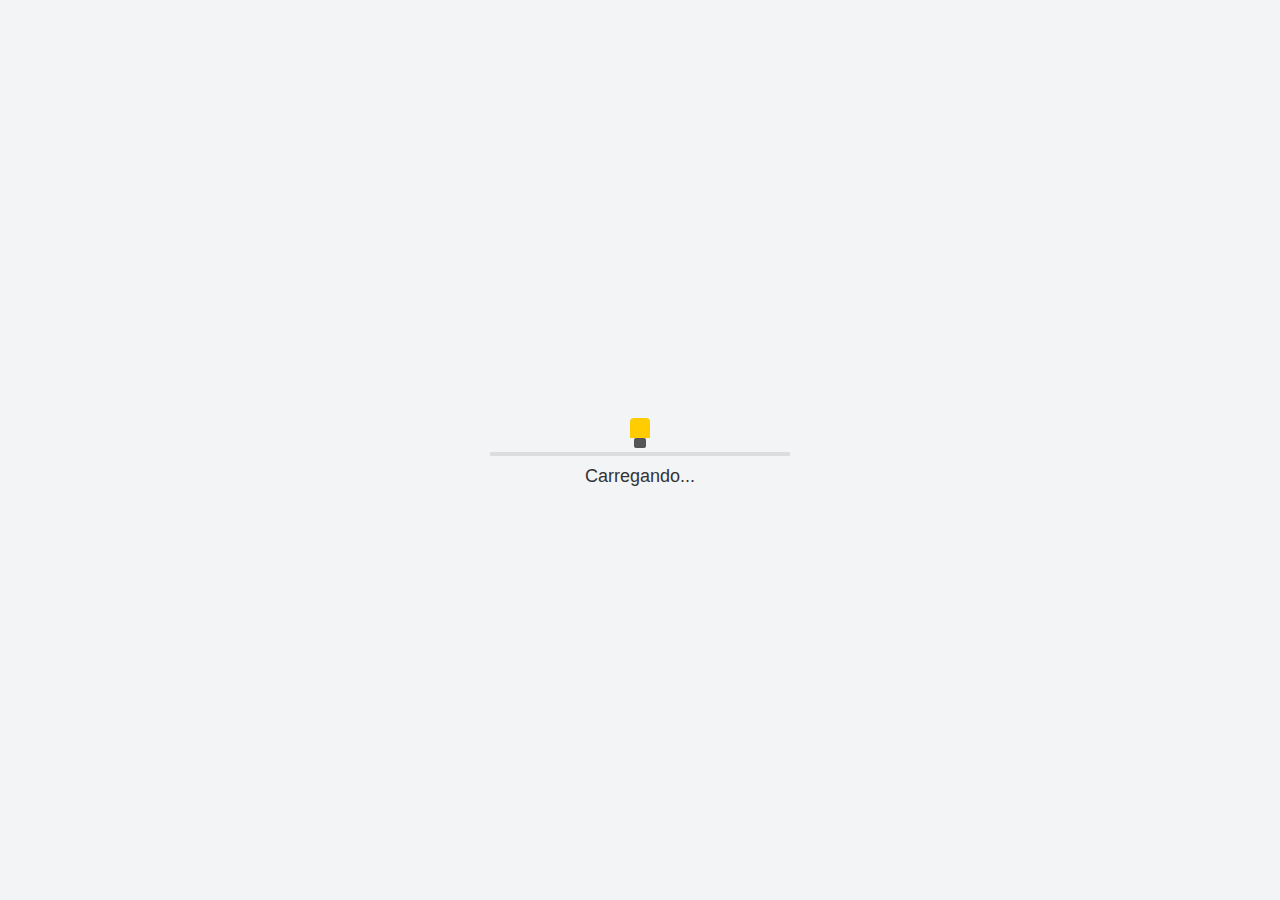
<file: index.html>
<!DOCTYPE html>
<html lang="pt-br">
<head>
  <meta charset="UTF-8">
  <meta name="viewport" content="width=device-width, initial-scale=1.0">
  <title>Carregamento Escolar</title>
  <style>
    /* Estilos gerais */
    body, html {
      margin: 0;
      padding: 0;
      display: flex;
      justify-content: center;
      align-items: center;
      height: 100vh;
      background-color: #f3f4f6;
      font-family: Arial, sans-serif;
    }

    /* Container da tela de carregamento */
    .loading-container {
      text-align: center;
    }

    /* Lápis */
    .pencil {
      display: inline-block;
      position: relative;
      width: 20px;
      height: 20px;
      background-color: #ffcc00;
      border-radius: 4px 4px 0 0;
      margin-bottom: -10px;
      animation: move 2s ease-in-out infinite;
    }
    .pencil::before {
      content: "";
      position: absolute;
      bottom: -10px;
      left: 4px;
      width: 12px;
      height: 10px;
      background-color: #555;
      border-radius: 2px;
    }

    /* Linha de carregamento (efeito de escrita) */
    .loading-line {
      width: 300px;
      height: 4px;
      background-color: #ddd;
      overflow: hidden;
      position: relative;
      margin-top: 20px;
    }
    .loading-line::before {
      content: "";
      position: absolute;
      height: 100%;
      width: 0;
      background-color: #007acc;
      animation: loading 2s ease-in-out infinite;
    }

    /* Texto de loading */
    .loading-text {
      margin-top: 10px;
      font-size: 18px;
      color: #333;
    }

    /* Animação da linha de carregamento */
    @keyframes loading {
      0% { width: 0; }
      50% { width: 100%; }
      100% { width: 0; }
    }

    /* Animação de movimento do lápis */
    @keyframes move {
      0% { transform: translateX(0); }
      50% { transform: translateX(280px); }
      100% { transform: translateX(0); }
    }
  </style>
<meta name="theme-color" content="#0000FF">
</head>
<body>
  <div class="loading-container">
    <!-- Lápis -->
    <div class="pencil"></div>
    <!-- Linha de carregamento -->
    <div class="loading-line"></div>
    <!-- Texto de loading -->
    <div class="loading-text">Carregando...</div>
  </div>
  
  <script>
    
    setTimeout(()=> {
      
      
      window.location.href = "jogos.html"
      
    },3000)
    
    
  </script>
</body>
</html>
</file>
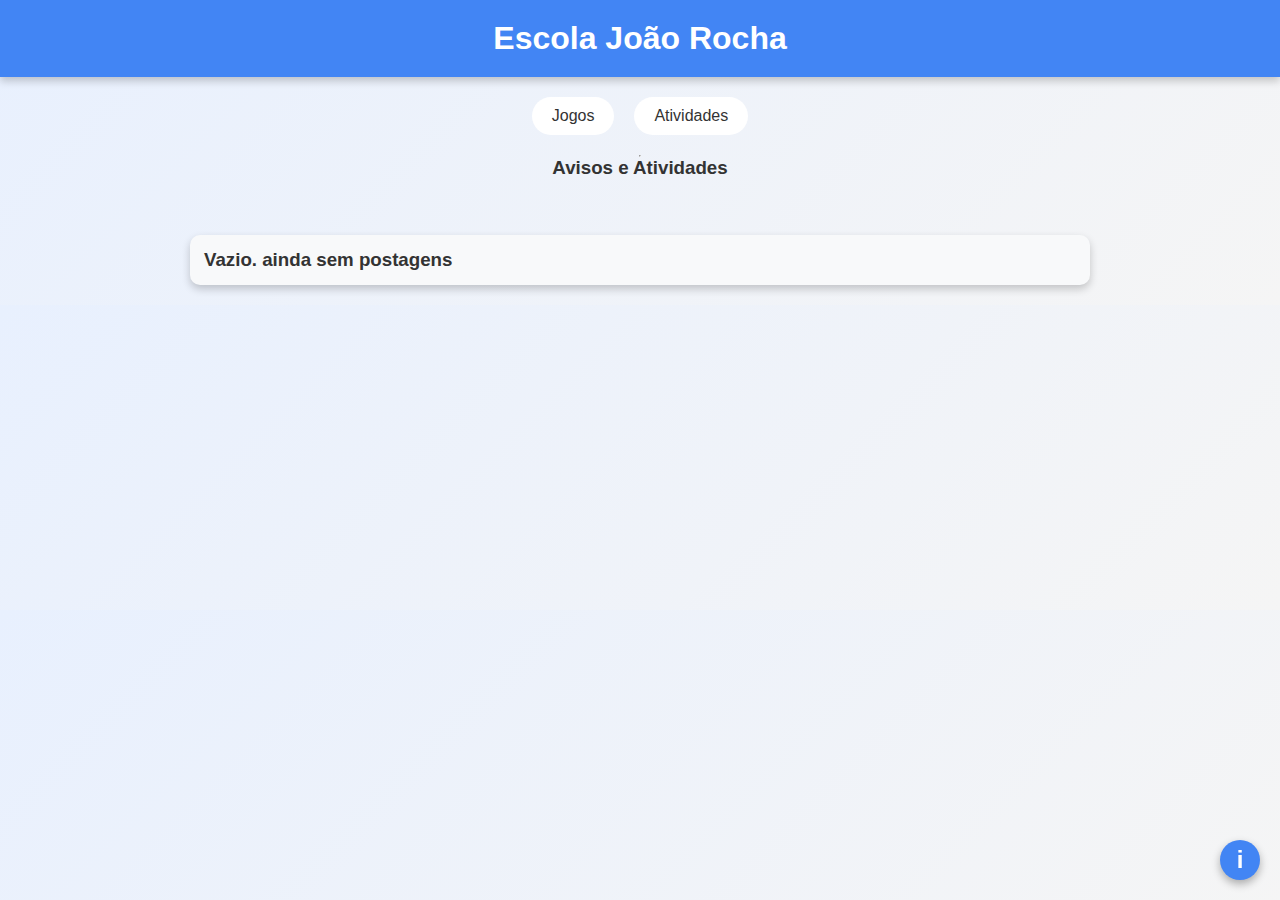
<file: atividades.html>
<!DOCTYPE html>
<html lang="pt-br">
<head>
    <meta charset="UTF-8">
    <meta name="viewport" content="width=device-width, initial-scale=1.0">
    <title>Escola João Rocha - Jogos e Atividades</title>
    <link rel="stylesheet" href="style.css">
    <link rel="manifest" href="app.json">
<meta name="theme-color" content="#0000FF">
</head>
<body>
    <header>
        <h1>Escola João Rocha</h1>
    </header>

    <div class="tabs">
        <a class="tab-link"  id="defaultOpen" href="jogos.html">Jogos</a>
        <a class="tab-link" href="atividades.html">Atividades</a>
    </div>
    <hr>
 <h3>Avisos e Atividades</h3>
 <br><br>
 <div id="feed">
   <h3>Vazio. ainda sem postagens</h3>
 </div>
    <div class="info-icon" onclick="showAlert()">i</div>
    <script src="info.js">info.js</script>
    <script src="main.js"></script>
</body>
</html>
</file>
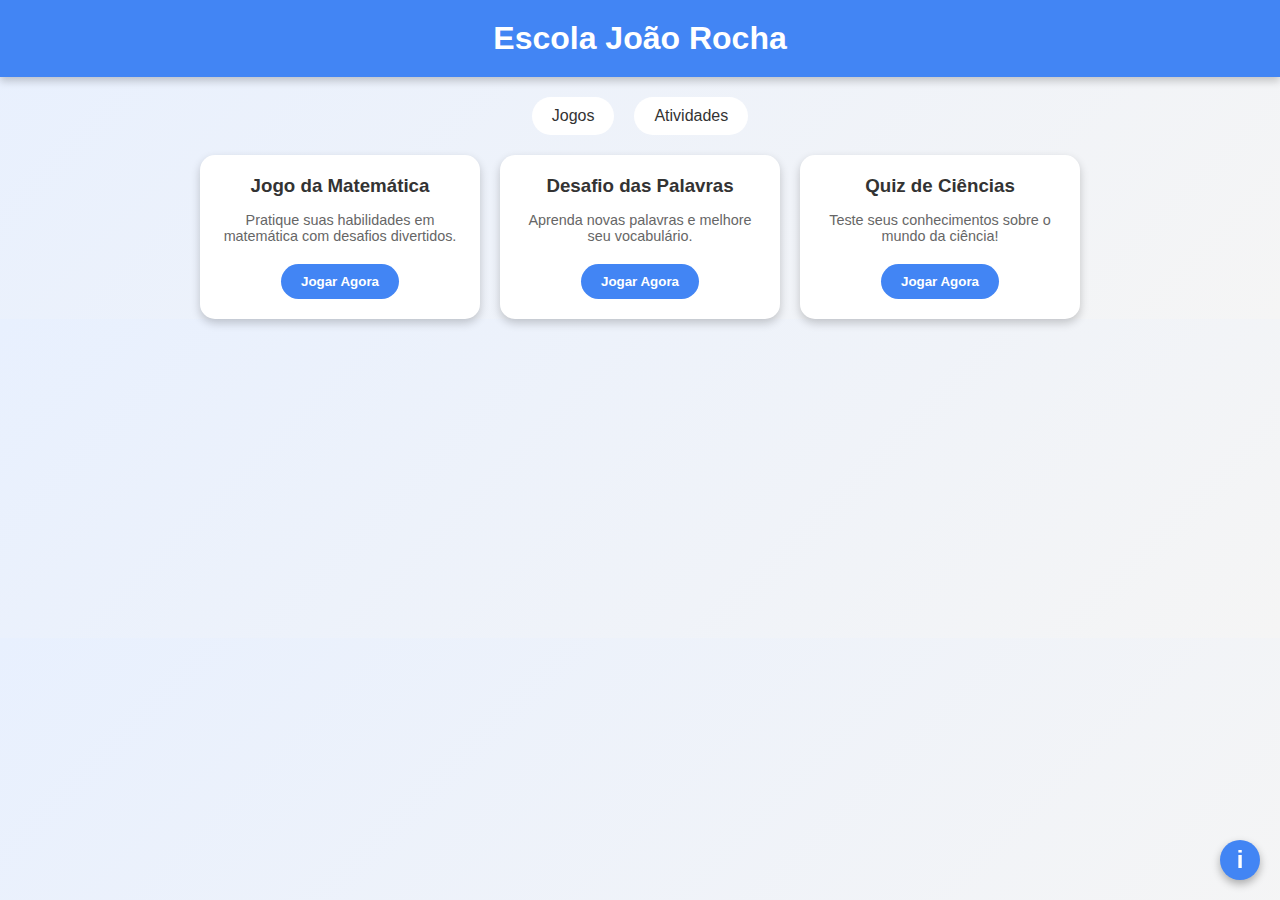
<file: jogos.html>
<!DOCTYPE html>
<html lang="pt-br">
<head>
    <meta charset="UTF-8">
    <meta name="viewport" content="width=device-width, initial-scale=1.0">
    <title>Escola João Rocha - Jogos e Atividades</title>
    <link rel="stylesheet" href="style.css">
    <link rel="manifest" href="app.json">
<meta name="theme-color" content="#0000FF">
</head>
<body>
    <header>
        <h1>Escola João Rocha</h1>
    </header>

    <div class="tabs">
        <a class="tab-link"  id="defaultOpen" href="jogos.html">Jogos</a>
        <a class="tab-link" href="atividades.html">Atividades</a>
    </div>

<div class="card-container">
            <div class="card">
                <h3>Jogo da Matemática</h3>
                <p>Pratique suas habilidades em matemática com desafios divertidos.</p>
                <button>Jogar Agora</button>
            </div>
            <div class="card">
                <h3>Desafio das Palavras</h3>
                <p>Aprenda novas palavras e melhore seu vocabulário.</p>
                <button>Jogar Agora</button>
            </div>
            <div class="card">
                <h3>Quiz de Ciências</h3>
                <p>Teste seus conhecimentos sobre o mundo da ciência!</p>
                <button>Jogar Agora</button>
            </div>
            <div class="info-icon" onclick="showAlert()">i</div>
            <script src="info.js"></script>
    <script src="script.js"></script>
</body>
</html>
</file>
<file: style.css>
/* Reset básico */
* {
    margin: 0;
    padding: 0;
    box-sizing: border-box;
}

body {
    font-family: Arial, sans-serif;
    background: linear-gradient(135deg, #e8f0fe, #f5f5f5);
    color: #333;
    display: flex;
    flex-direction: column;
    align-items: center;
}

/* Estilos do Header */
header {
    width: 100%;
    padding: 20px 0;
    background: #4285f4;
    text-align: center;
    color: white;
    box-shadow: 0 4px 8px rgba(0, 0, 0, 0.2);
    animation: slide-down 1s ease-in-out;
}

header h1 {
    font-size: 2rem;
    font-weight: bold;
}

/* Efeito de transição para a página */
@keyframes slide-down {
    from {
        transform: translateY(-100%);
        opacity: 0;
    }
    to {
        transform: translateY(0);
        opacity: 1;
    }
}

/* Estilos da barra de navegação */
.tabs {
    display: flex;
    justify-content: center;
    margin: 20px 0;
}

.tab-link {
    text-decoration: none;
    color: #333;
    padding: 10px 20px;
    margin: 0 10px;
    border-radius: 20px;
    background: #ffffff;
    transition: background-color 0.3s ease, color 0.3s ease;
}

.tab-link:hover {
    background: #4285f4;
    color: white;
    transform: scale(1.1);
}

/* Estilos dos cartões */
.card-container {
    display: flex;
    justify-content: center;
    gap: 20px;
    flex-wrap: wrap;
}

.card {
    background: white;
    width: 280px;
    padding: 20px;
    border-radius: 15px;
    box-shadow: 0 4px 10px rgba(0, 0, 0, 0.2);
    transition: transform 0.3s ease, box-shadow 0.3s ease;
    text-align: center;
}

.card:hover {
    transform: scale(1.05);
    box-shadow: 0 6px 15px rgba(0, 0, 0, 0.3);
}

.card h3 {
    margin-bottom: 15px;
    color: #333;
}

.card p {
    font-size: 0.9rem;
    margin-bottom: 20px;
    color: #666;
}

/* Estilo do botão */
button {
    padding: 10px 20px;
    border: none;
    border-radius: 20px;
    background: #4285f4;
    color: white;
    font-weight: bold;
    cursor: pointer;
    transition: background-color 0.3s ease, transform 0.3s ease;
}

button:hover {
    background: #356ac3;
    transform: scale(1.1);
}

/* Estilo para o contêiner de posts */
#feed {
    width: 98%;
    max-width: 900px;
    margin: 20px auto;
    padding: 14px;
    background: #f8f9fa;
    border-radius: 10px;
    box-shadow: 0 4px 8px rgba(0, 0, 0, 0.2);
    font-family: Arial, sans-serif;
}

/* Estilo para cada postagem */
.post {
    background: #ffffff;
    margin-bottom: 20px;
    padding: 15px;
    border-radius: 8px;
    box-shadow: 0 3px 6px rgba(0, 0, 0, 0.1);
    transition: transform 0.2s ease, box-shadow 0.2s ease;
    text-align: center;
}

/* Efeito hover nas postagens */
.post:hover {
    transform: scale(1.02);
    box-shadow: 0 4px 12px rgba(0, 0, 0, 0.2);
}

/* Estilo para a imagem do post */
.post img {
    width: 100%;
    max-height: 300px;
    object-fit: cover;
    border-radius: 8px;
    margin-bottom: 15px;
}

/* Estilo para o texto do post */
.post p {
    font-size: 1.3rem;
    color: #555;
    line-height: 1.6;
    margin-bottom: 10px;
}

/* Estilo para o link "Saiba mais" */
.post a#ll {
    display: inline-block;
    padding: 10px 20px;
    background-color: #4285f4;
    color: white;
    text-decoration: none;
    border-radius: 5px;
    transition: background-color 0.3s ease, transform 0.3s ease;
    font-weight: bold;
}

.post a#ll:hover {
    background-color: #356ac3;
    transform: scale(1.05);
}

/* Estilo do ícone de informação flutuante */
.info-icon {
    position: fixed;         /* Fica fixo na tela */
    bottom: 20px;            /* Distância da parte inferior da página */
    right: 20px;             /* Distância do lado direito da página */
    width: 40px;             /* Largura do ícone */
    height: 40px;            /* Altura do ícone */
    background-color: #4285f4; /* Cor azul */
    color: white;            /* Cor do texto */
    font-size: 24px;         /* Tamanho da fonte */
    font-weight: bold;       /* Negrito */
    border-radius: 50%;      /* Deixa o ícone redondo */
    display: flex;
    align-items: center;
    justify-content: center;
    box-shadow: 0 4px 8px rgba(0, 0, 0, 0.3); /* Sombra */
    cursor: pointer;         /* Mostra um ponteiro ao passar o mouse */
    transition: transform 0.2s ease; /* Animação de clique */
}

/* Efeito de clique no ícone */
.info-icon:active {
    transform: scale(0.9); /* Encolhe um pouco ao clicar */
}

/* Efeito de hover no ícone */
.info-icon:hover {
    background-color: #356ac3; /* Cor azul mais escura ao passar o mouse */
}
</file>
